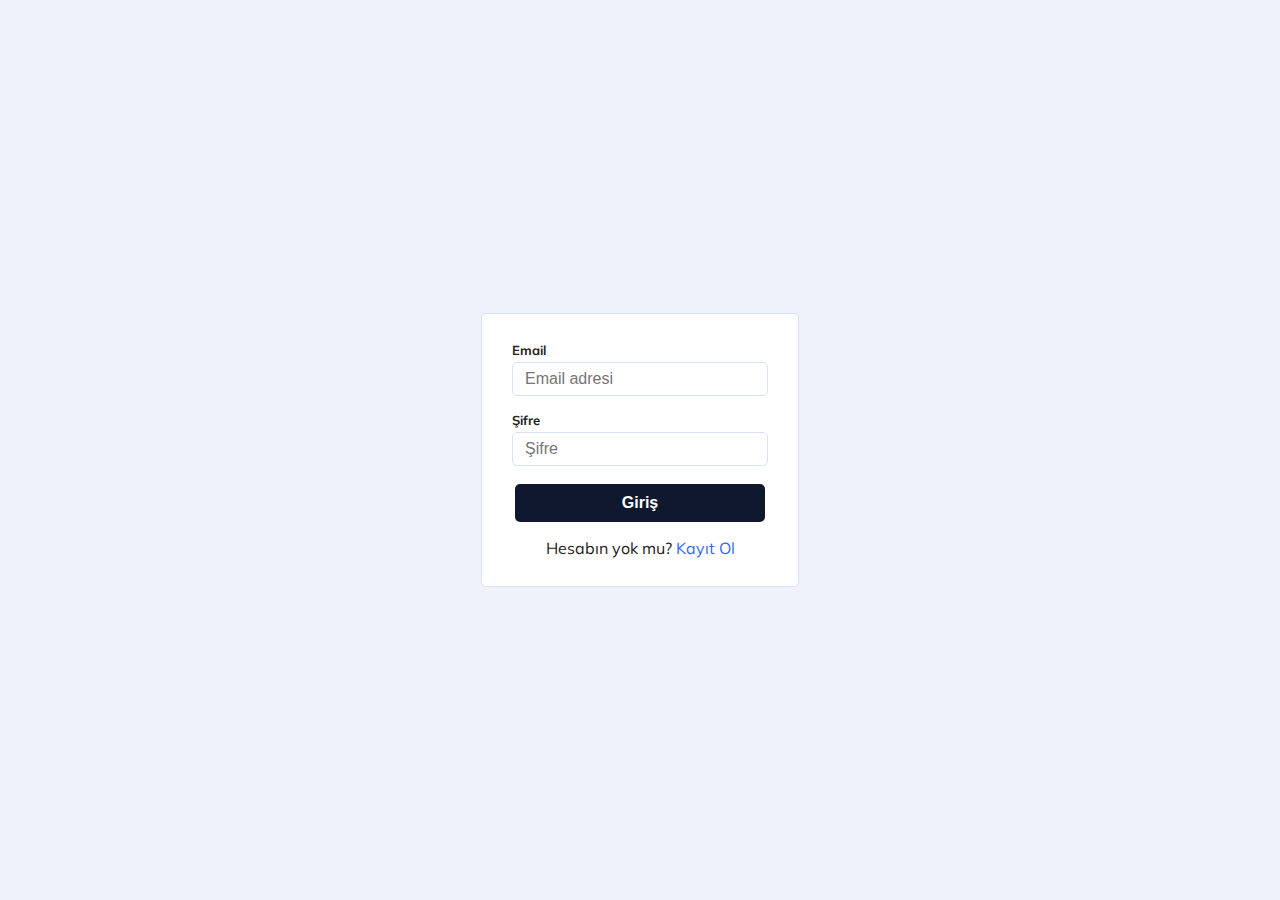
<file: index.html>
<!DOCTYPE html>
<html lang="tr">

<head>
    <meta charset="UTF-8">
    <meta http-equiv="X-UA-Compatible" content="IE=edge">
    <meta name="viewport" content="width=device-width, initial-scale=1.0">
    <link rel="stylesheet" href="style/style.css">
    <script src="js/jquery-3.6.0.min.js"></script>
    <script src="js/config.js"></script>
    <script src="js/index.js"></script>
    <title>Ana Sayfa</title>
</head>

<body>

    <div class="container noselect">
        <div class="left">
            <div class="search">
                <input id="query" type="text" placeholder="Ara...">
                <a href="#" id="search"></a>
            </div>
            <div id="results" class="result">

            </div>
        </div>
        <div id="posts" class="right">
            <div class="topmenu">

                <input onchange="submitForm();" type="file" id="upload" accept="image/*">

                <a onclick="add();" id="add" class="add"></a>
                <a onclick="logout();" id="logout" class="logout"></a>
            </div>


        </div>
    </div>

</body>

</html>
</file>
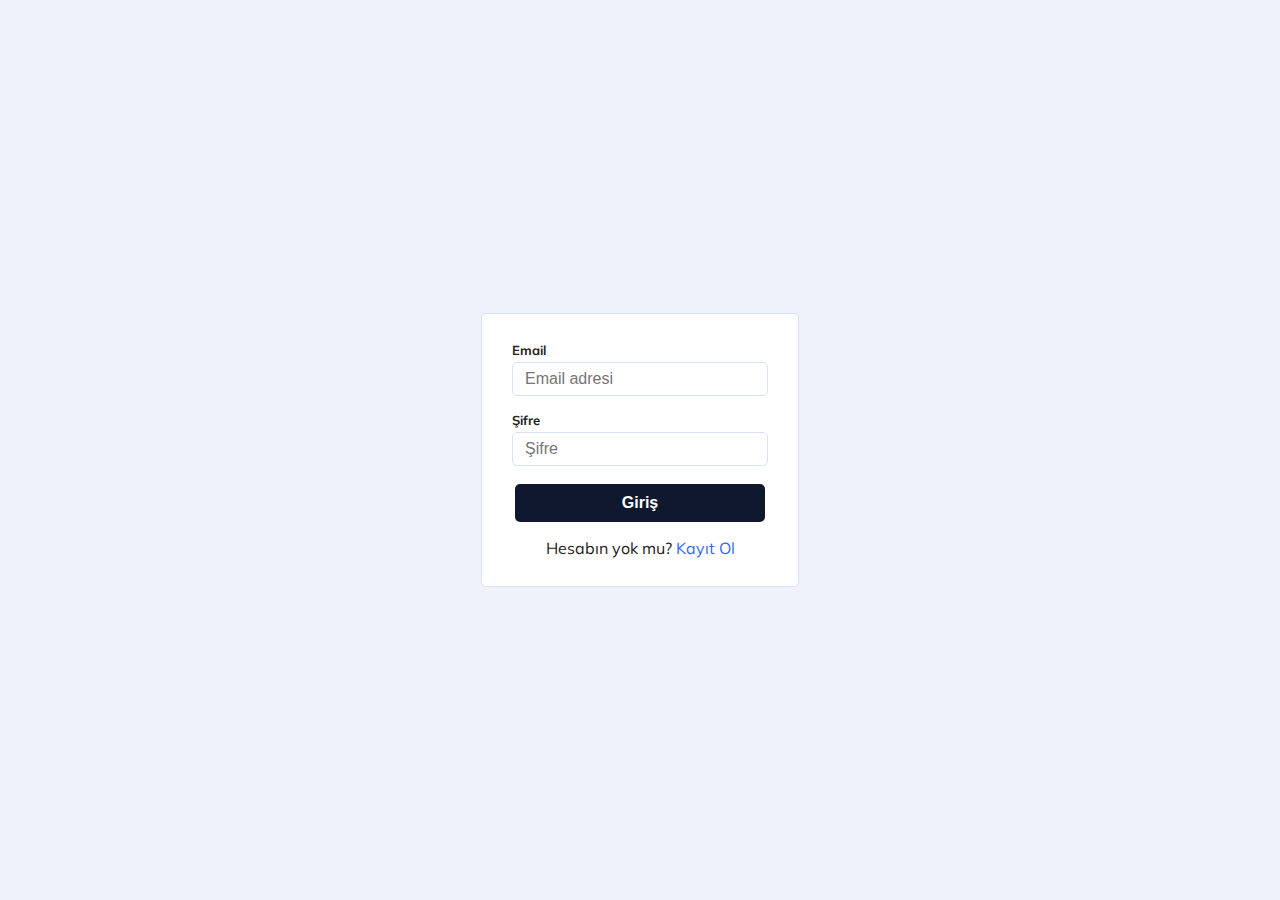
<file: login.html>
<!DOCTYPE html>
<html lang="tr">
<head>
    <meta charset="UTF-8">
    <meta http-equiv="X-UA-Compatible" content="IE=edge">
    <meta name="viewport" content="width=device-width, initial-scale=1.0">
    <link rel="stylesheet" href="style/style.css">
    <script src="js/jquery-3.6.0.min.js"></script>
    <script src="js/config.js"></script>
    <script src="js/login.js"></script>
    <title>Giriş</title>
</head>
<body>
    <div class="login noselect">
        <div class="input">
            <span class="label">Email</span>
            <input id="email" type="text" placeholder="Email adresi">
        </div>
        <div class="input">
            <span class="label">Şifre</span>
            <input id="pass" type="password" placeholder="Şifre">
        </div>
        <div class="input">
            <button id="loginBtn" class="login-btn">Giriş</button>
        </div>
        <div class="input">
            <span class="link">Hesabın yok mu? <a href="register.html">Kayıt Ol</a></span>
        </div>
    </div>
</body>
</html>
</file>
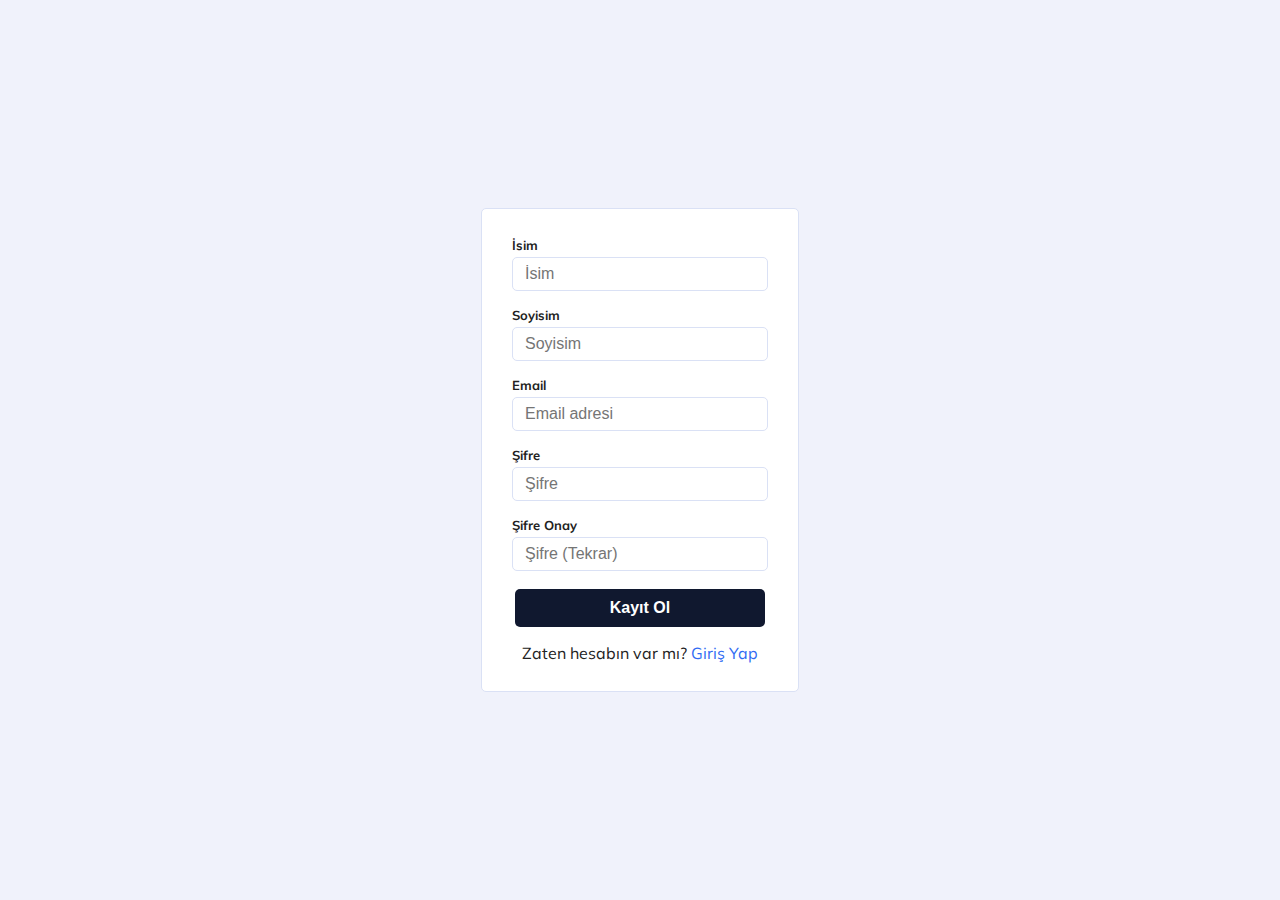
<file: register.html>
<!DOCTYPE html>
<html lang="tr">
<head>
    <meta charset="UTF-8">
    <meta http-equiv="X-UA-Compatible" content="IE=edge">
    <meta name="viewport" content="width=device-width, initial-scale=1.0">
    <link rel="stylesheet" href="style/style.css">
    <script src="js/jquery-3.6.0.min.js"></script>
    <script src="js/config.js"></script>
    <script src="js/register.js"></script>
    <title>Kayıt Ol</title>
</head>
<body>
    <div class="login noselect">
        <div class="input">
            <span class="label">İsim</span>
            <input id="name" type="text" placeholder="İsim">
        </div>
        <div class="input">
            <span class="label">Soyisim</span>
            <input id="lastname" type="text" placeholder="Soyisim">
        </div>
        <div class="input">
            <span class="label">Email</span>
            <input id="mail" type="text" placeholder="Email adresi">
        </div>
        <div class="input">
            <span class="label">Şifre</span>
            <input id="pass" type="password" placeholder="Şifre">
        </div>
        <div class="input">
            <span class="label">Şifre Onay</span>
            <input id="passCorrection" type="password" placeholder="Şifre (Tekrar)">
        </div>
        <div class="input">
            <button id="registerBtn" class="login-btn">Kayıt Ol</button>
        </div>
        <div class="input">
            <span class="link">Zaten hesabın var mı? <a href="login.html">Giriş Yap</a></span>
        </div>
    </div>
</body>
</html>
</file>
<file: style/style.css>
@import url("./reset.css");
@import url("https://fonts.googleapis.com/css2?family=Mulish:wght@400;700&display=swap");
* {
  /* width */
  /* Track */
  /* Handle */
  /* Handle on hover */
}

* ::-webkit-scrollbar {
  width: 3px;
}

* ::-webkit-scrollbar-track {
  background: #f1f1f1;
}

* ::-webkit-scrollbar-thumb {
  background: #888;
}

* ::-webkit-scrollbar-thumb:hover {
  background: #555;
}

html {
  height: 100%;
  font-family: 'Mulish', sans-serif;
  background-color: #F0F2FB;
}

body {
  display: -webkit-box;
  display: -ms-flexbox;
  display: flex;
  -webkit-box-orient: vertical;
  -webkit-box-direction: normal;
      -ms-flex-direction: column;
          flex-direction: column;
  width: 100%;
  height: 100%;
}

.noselect {
  -webkit-user-select: none;
  /* Safari */
  -moz-user-select: none;
  /* Firefox */
  -ms-user-select: none;
  /* IE10+/Edge */
  user-select: none;
  /* Standard */
}

.login {
  background-color: #FFFFFF;
  margin: auto;
  display: -webkit-box;
  display: -ms-flexbox;
  display: flex;
  -webkit-box-orient: vertical;
  -webkit-box-direction: normal;
      -ms-flex-direction: column;
          flex-direction: column;
  border: #DAE1F5 1px solid;
  border-radius: 5px;
  padding: 30px;
}

.login .input {
  position: relative;
  display: -webkit-box;
  display: -ms-flexbox;
  display: flex;
}

.login .input .label {
  position: absolute;
  top: 0;
  left: 0;
  font-weight: bold;
  font-size: 13px;
}

.login .input input {
  border: #DAE1F5 1px solid;
  border-radius: 5px;
  min-width: 250px;
  min-height: 30px;
  margin: 18px auto;
  text-indent: 10px;
}

.login .input .login-btn {
  border: #DAE1F5 1px solid;
  border-radius: 5px;
  background-color: #10182F;
  color: #FFFFFF;
  border: none;
  padding: 10px 0;
  min-width: 250px;
  margin: 0px auto 18px auto;
  font-weight: bold;
  font-size: 16px;
}

.login .input .login-btn:hover {
  background-color: #1d2b55;
}

.login .input .link {
  margin: 0 auto;
}

.login .input .link a {
  text-decoration: none;
  color: #306BF3;
}

.container {
  background-color: #FFFFFF;
  margin: auto;
  display: -webkit-box;
  display: -ms-flexbox;
  display: flex;
  -webkit-box-orient: horizontal;
  -webkit-box-direction: normal;
      -ms-flex-direction: row;
          flex-direction: row;
  border: #DAE1F5 1px solid;
  border-radius: 5px;
  width: 700px;
  height: 90%;
  padding: 10px 8px;
}

.container .left {
  margin-left: auto;
  border-right: #DAE1F5 1px solid;
  height: 100%;
  width: 30%;
  min-width: 200px;
  padding-right: 10px;
  overflow: hidden;
}

.container .left .search {
  display: -webkit-box;
  display: -ms-flexbox;
  display: flex;
  -webkit-box-align: center;
      -ms-flex-align: center;
          align-items: center;
  border: #DAE1F5 1px solid;
  border-radius: 5px;
}

.container .left .search input {
  border: none;
  max-width: 80%;
  min-height: 30px;
  text-indent: 10px;
}

.container .left .search #search {
  display: -webkit-box;
  display: -ms-flexbox;
  display: flex;
  width: 20px;
  height: 20px;
  background-image: url("../img/search.svg");
  background-size: cover;
  margin-left: 4px;
}

.container .left .result {
  display: -webkit-box;
  display: -ms-flexbox;
  display: flex;
  -webkit-box-orient: vertical;
  -webkit-box-direction: normal;
      -ms-flex-direction: column;
          flex-direction: column;
  overflow-y: scroll;
  margin-top: 10px;
  max-height: 90%;
  border-radius: 5px;
}

.container .left .result .user {
  margin-top: 10px;
}

.container .left .result .user .pp {
  width: 50px;
  height: 50px;
  border-radius: 50%;
}

.container .right {
  position: relative;
  display: -webkit-box;
  display: -ms-flexbox;
  display: flex;
  -webkit-box-orient: vertical;
  -webkit-box-direction: normal;
      -ms-flex-direction: column;
          flex-direction: column;
  margin-right: auto;
  width: 100%;
  padding: 0px 8px;
  overflow-y: scroll;
}

.container .right .post {
  margin-top: 15px;
  margin-left: 15px;
  margin-right: auto;
  display: -webkit-box;
  display: -ms-flexbox;
  display: flex;
  -webkit-box-orient: vertical;
  -webkit-box-direction: normal;
      -ms-flex-direction: column;
          flex-direction: column;
}

.container .right .post .info {
  display: -webkit-box;
  display: -ms-flexbox;
  display: flex;
  -webkit-box-align: center;
      -ms-flex-align: center;
          align-items: center;
}

.container .right .post .info .pp {
  max-width: 50px;
  height: 50px;
  border-radius: 50%;
}

.container .right .post .info .name {
  margin-left: 5px;
}

.container .right .post .content {
  margin-top: 5px;
  display: -webkit-box;
  display: -ms-flexbox;
  display: flex;
  width: 100%;
}

.container .right .post .content img {
  max-height: 300px;
  width: 100%;
  max-width: 550px;
  border-radius: 5px;
  margin: auto;
}

.container .right .topmenu {
  position: -webkit-sticky;
  position: sticky;
  top: 0;
  right: 0;
  padding: 10px;
  display: -webkit-box;
  display: -ms-flexbox;
  display: flex;
  background-color: #FFFFFF;
}

.container .right .topmenu a {
  margin-left: 10px;
  cursor: pointer;
}

.container .right .topmenu .logout {
  display: -webkit-box;
  display: -ms-flexbox;
  display: flex;
  width: 20px;
  height: 20px;
  background-image: url("../img/power.svg");
  background-size: cover;
}

.container .right .topmenu .add {
  display: -webkit-box;
  display: -ms-flexbox;
  display: flex;
  width: 20px;
  height: 20px;
  background-image: url("../img/plus.svg");
  background-size: cover;
  margin-left: auto !important;
}

.container .right .topmenu #upload {
  width: 0.1px;
  height: 0.1px;
  opacity: 0;
  overflow: hidden;
  position: absolute;
  z-index: -1;
}
/*# sourceMappingURL=style.css.map */
</file>
